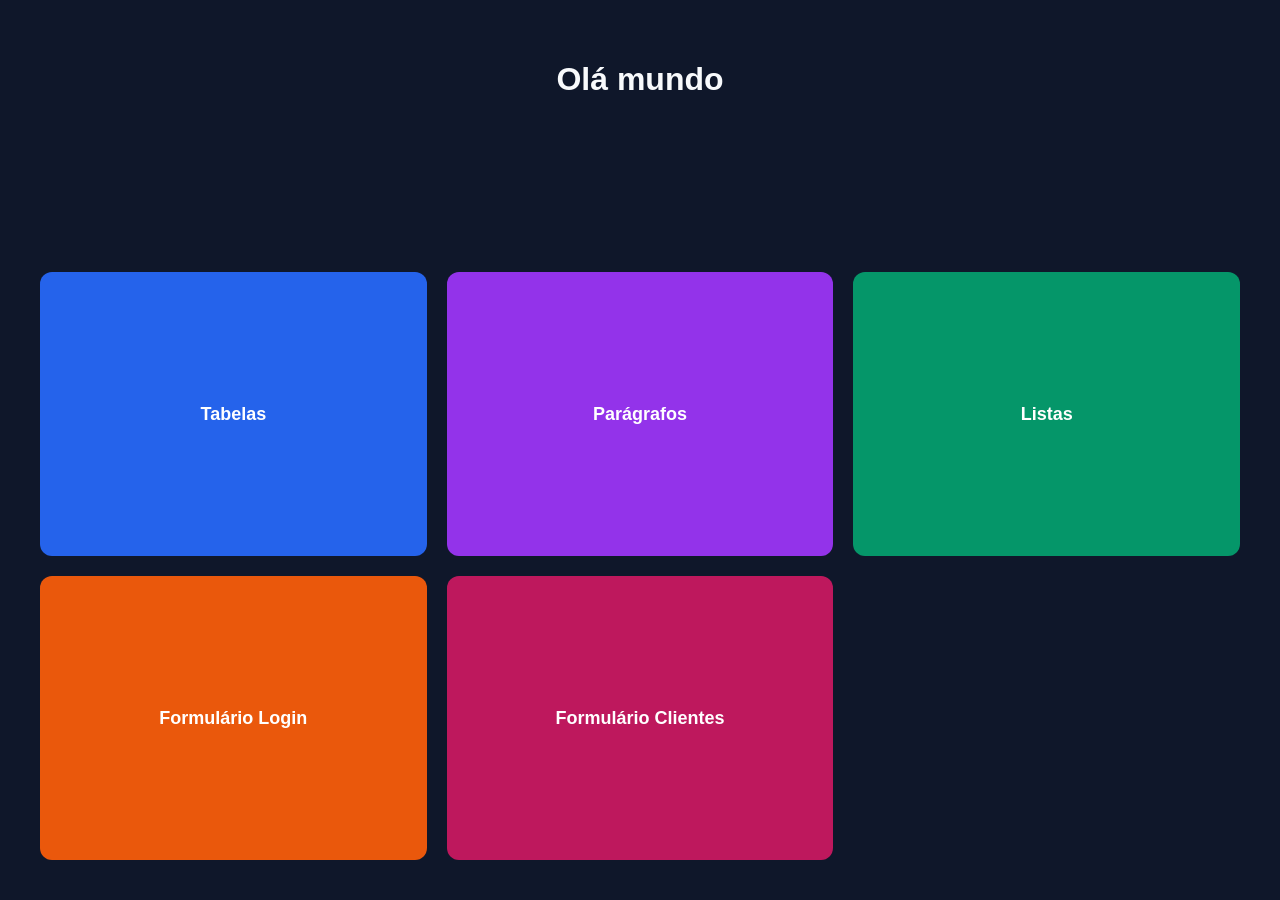
<file: index.html>
<!DOCYTPE html>
<html>
   <head>
       <title>Página inicial</title>
       <meta charset="UTF-8">
       <link rel="stylesheet" href="styles/index.css">
   </head>
   <body>
      <h1>Olá mundo</h1>

      <a href="tabelas.html">Tabelas</a>
      <a href="paragrafos.html">Parágrafos</a>
      <a href="listas.html">Listas</a>
      <a href="login.html">Formulário Login</a>
      <a href="clientes.html">Formulário Clientes</a>
   </body>
</html>
</file>
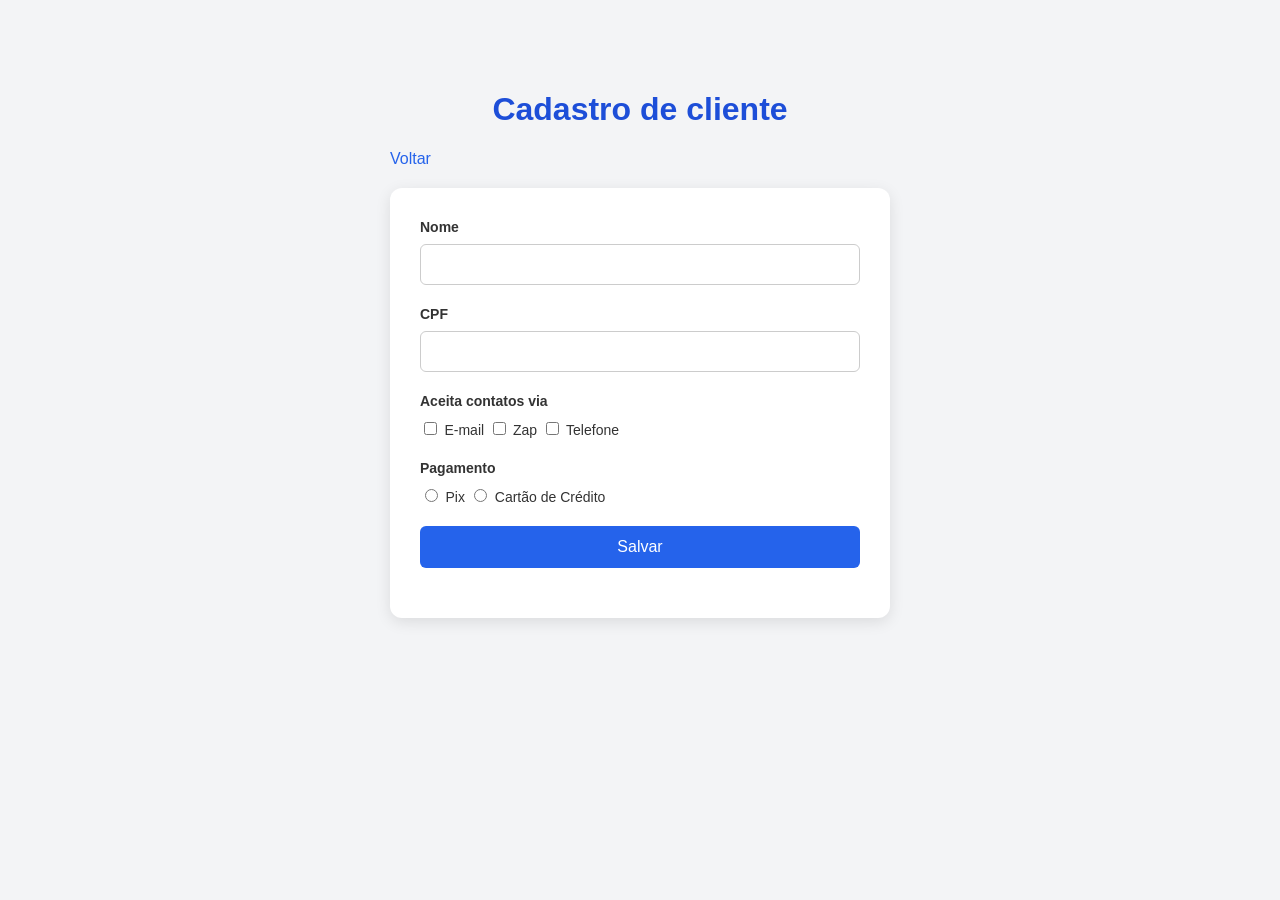
<file: clientes.html>
<!DOCTYPE html>
<html lang="pt-BR">
<head>
    <meta charset="UTF-8">
    <meta name="viewport" content="width=device-width, initial-scale=1.0">
    <title>Cadastro de clientes</title>
    <link rel="stylesheet" href="styles/clientes.css">
</head>
<body>
    <h1>Cadastro de cliente</h1>
    <a href="index.html">Voltar</a>

    <form method="get" action="salvar-cliente.php">
        <div>
            <label for="campo-nome">Nome</label>
            <input type="text" id="campo-nome" name="nome" minlength="3" maxlength="20" required>
        </div>

        <div>
            <label for="campo-cpf">CPF</label>
            <input type="text" id="campo-cpf" name="cpf" minlength="14" maxlength="14" required>
        </div>
        <div>
            <span>Aceita contatos via</span>
            <br>
            <input type="checkbox" id="campo-tipo-contato-email" name="tipo-contato" value="email">
            <label for="campo-tipo-contato-email">E-mail</label>
            <input type="checkbox" id="campo-tipo-contato-zap" name="tipo-contato" value="zap">
            <label for="campo-tipo-contato-zap">Zap</label>
            <input type="checkbox" id="campo-tipo-contato-telefone" name="tipo-contato" value="telefone">
            <label for="campo-tipo-contato-telefone">Telefone</label>
        </div>
        <div>
            <span>Pagamento</span>
            <br>
            <input type="radio" id="campo-pagamento-pix" name="pagamento" value="pix">
            <label for="campo-pagamento-pix">Pix</label>
            <input type="radio" id="campo-pagamento-cc" name="pagamento" value="cc">
            <label for="campo-pagamento-cc">Cartão de Crédito</label>
        </div>
        <div>
            <button type="submit">Salvar</button>
        </div>
    </form>
</body>
</html>
</file>
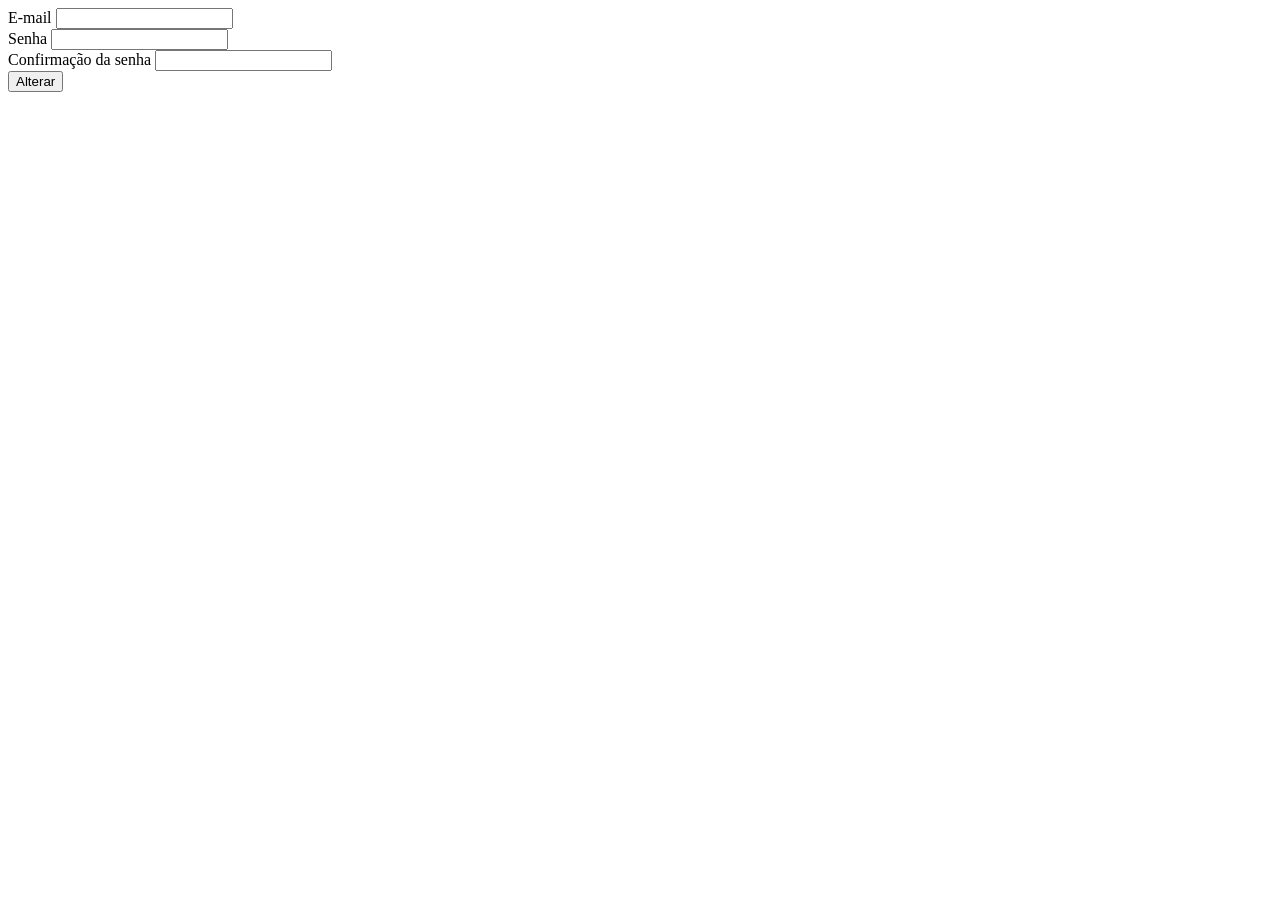
<file: esqueci-senha.html>
<!DOCTYPE html>
<html lang="pt-BR">
<head>
    <meta charset="UTF-8">
    <meta name="viewport" content="width=device-width, initial-scale=1.0">
    <title>Esqueci minha senha</title>
</head>
<body>
    <form action="esqueci-senha.php" method="get">
        <label for="campo-email">E-mail</label>
        <input type="email" id="campo-email" name="email" required>
        <br/>
        <label for="campo-senha">Senha</label>
        <input type="password" id="campo-senha" name="senha" required>
        <br/>
        <label for="campo-confirmacao-senha">Confirmação da senha</label>
        <input type="password" id="campo-confirmacao-senha" name="senha" required>
        <br/>
        <button type="submit">Alterar</button>
    </form>
</body>
</html>
</file>
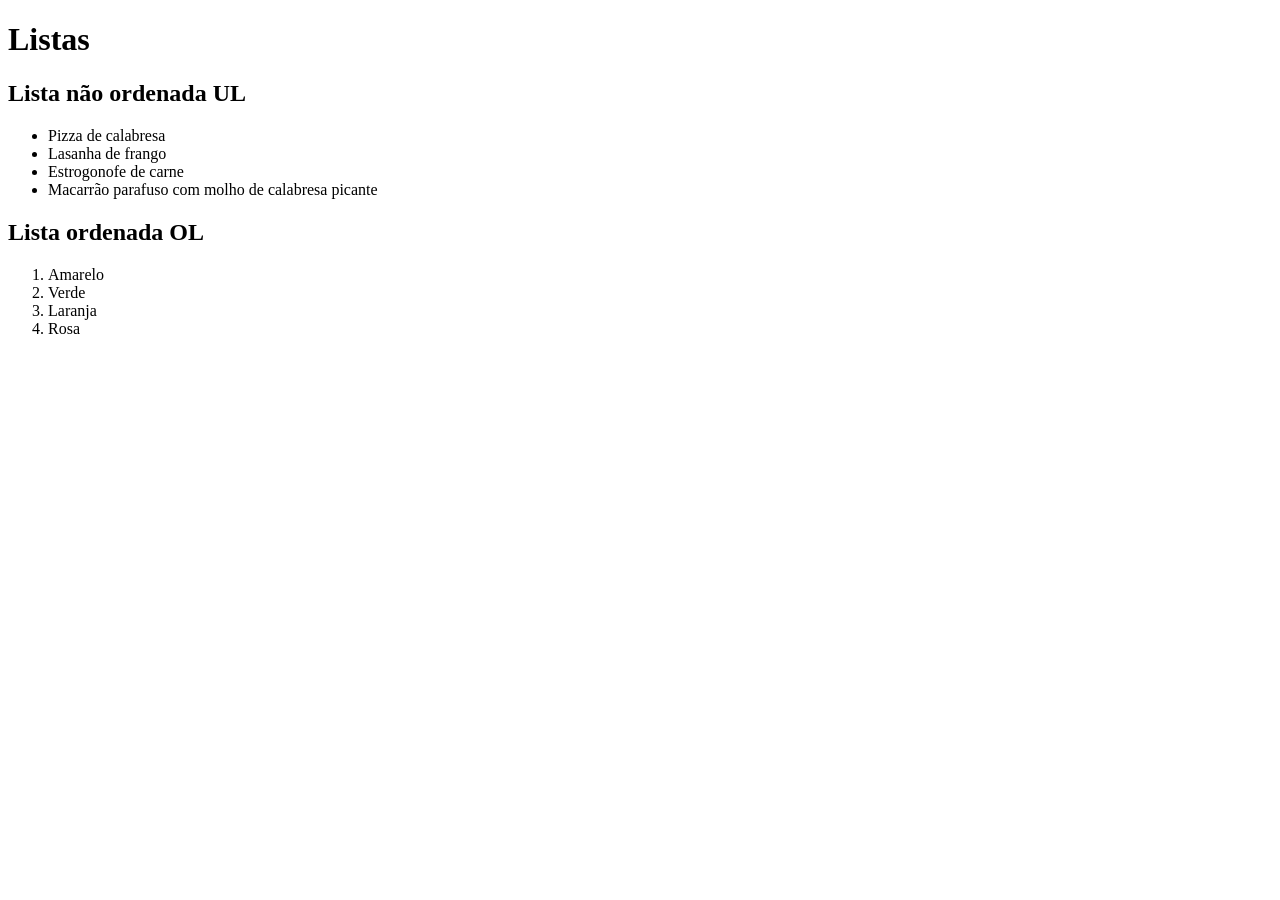
<file: listas.html>
<!DOCTYPE html>
<html>
    <head>
        <title>Listas</title>
        <meta charset="UTF-8">
    </head>
    <body>
        <h1>Listas</h1>
        <h2>Lista não ordenada UL</h2>
        <!-- ul é unsorted list (lista não ordenada) -->
        <ul>
            <li>Pizza de calabresa</li>
            <li>Lasanha de frango</li>
            <li>Estrogonofe de carne</li>
            <li>Macarrão parafuso com molho de calabresa picante</li>
        </ul>
        <h2>Lista ordenada OL</h2>
        <ol>
            <li>Amarelo</li>
            <li>Verde</li>
            <li>Laranja</li>
            <li>Rosa</li>
        </ol>
    </body>
</html>
</file>
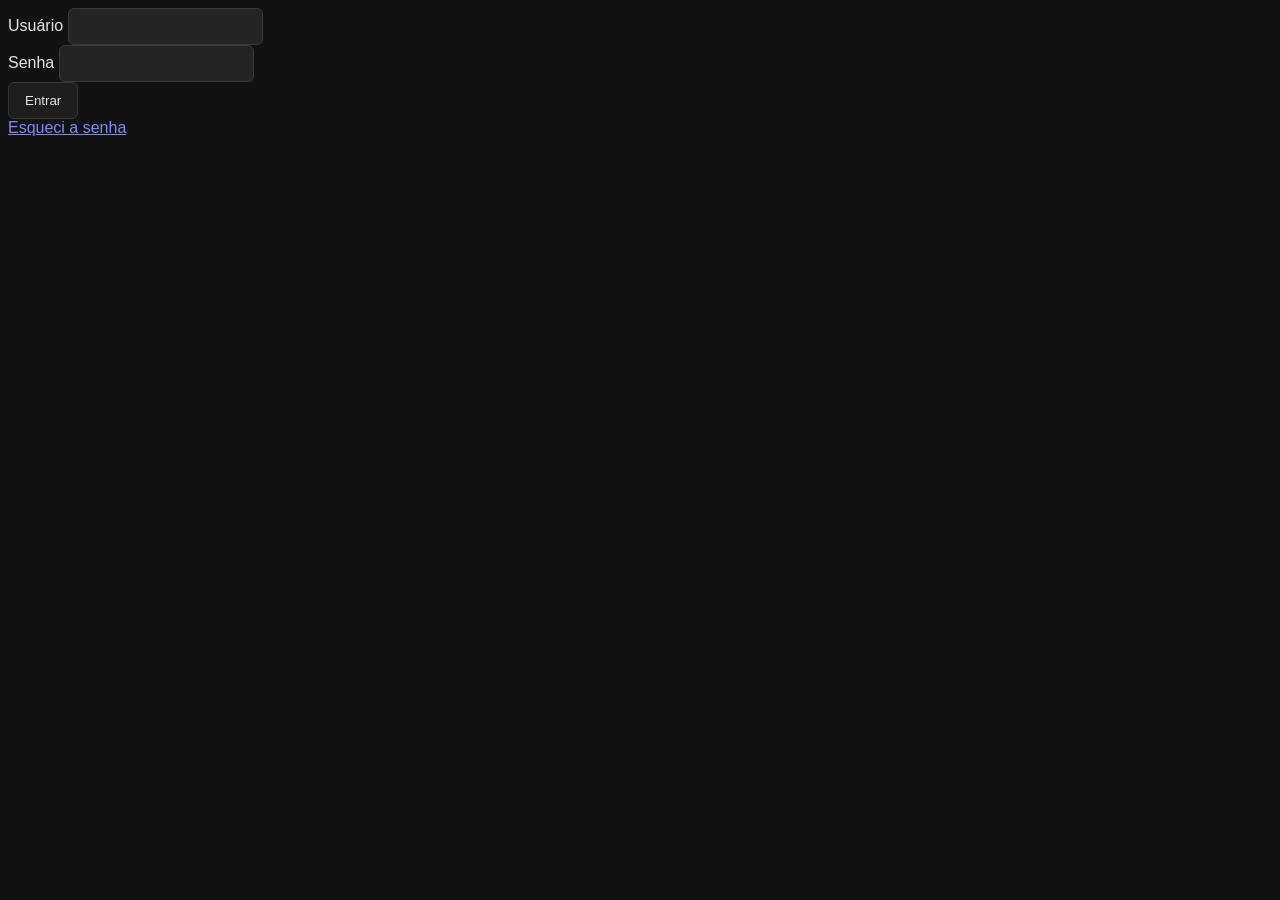
<file: login.html>
<!DOCTYPE html>
<html lang="pt-BR">

<head>
    <title>Login do sistema</title>
    <meta charset="UTF-8">
    <style>
        /* Tema dark global */
        :root {
            color-scheme: dark;
            --bg: #121212;
            --surface: #1e1e1e;
            --input-bg: #252525;
            --border: #3a3a3a;
            --text: #e5e5e5;
            --muted: #a0a0a0;
            --accent: #6366f1;
        }

        /* Página */
        html,
        body {
            background-color: var(--bg);
            color: var(--text);
            font-family: Arial, sans-serif;
        }

        /* Elementos gerais */
        * {
            scrollbar-color: #444 var(--bg);
        }

        div,
        section,
        main,
        header,
        footer,
        nav,
        article,
        aside,
        form,
        fieldset {
            border-color: var(--border);
        }

        /* Títulos e textos */
        h1,
        h2,
        h3,
        h4,
        h5,
        h6,
        p,
        label,
        span,
        legend,
        li,
        dt,
        dd,
        th,
        td {
            color: inherit;
        }

        /* Inputs e campos de formulário */
        input,
        textarea,
        select {
            background-color: var(--input-bg);
            color: var(--text);
            border: 1px solid var(--border);
            border-radius: 6px;
            padding: 10px 12px;
            outline: none;
            accent-color: var(--accent);
        }

        /* Placeholder */
        input::placeholder,
        textarea::placeholder {
            color: var(--muted);
            opacity: 1;
        }

        /* Foco nos campos */
        input:focus,
        textarea:focus,
        select:focus {
            border-color: var(--accent);
            box-shadow: 0 0 0 2px rgb(99 102 241 / 20%);
        }

        /* Opções dos selects */
        option {
            background-color: var(--input-bg);
            color: var(--text);
        }

        /* Botões */
        button,
        input[type="button"],
        input[type="submit"],
        input[type="reset"] {
            background-color: var(--surface);
            color: var(--text);
            border: 1px solid var(--border);
            border-radius: 6px;
            padding: 10px 16px;
            cursor: pointer;
        }

        button:hover,
        input[type="button"]:hover,
        input[type="submit"]:hover,
        input[type="reset"]:hover {
            background-color: #333;
        }

        /* Links */
        a {
            color: #818cf8;
        }

        a:hover {
            color: #a5b4fc;
        }

        /* Tabelas */
        table {
            background-color: var(--surface);
            border-collapse: collapse;
        }

        th,
        td {
            border: 1px solid var(--border);
            padding: 10px;
        }

        th {
            background-color: #292929;
        }

        /* Linhas e separadores */
        hr {
            border: 0;
            border-top: 1px solid var(--border);
        }

        /* Seleção de texto */
        ::selection {
            background-color: var(--accent);
            color: white;
        }

        /* Campos desativados */
        input:disabled,
        textarea:disabled,
        select:disabled,
        button:disabled {
            opacity: 0.5;
            cursor: not-allowed;
        }
    </style>
</head>

<body>
    <!-- 
            Campo de usuário
            Campo de senha
            Link para outra página de cadastro
            Link para outra página de esqueceu a senha
            Botão de login
        -->
    <form action="salvar.php" method="get">
        <label for="campo-usuario">Usuário</label>
        <input type="text" id="campo-usuario" name="usuario">
        <br />
        <label for="campo-senha">Senha</label>
        <input type="password" id="campo-senha" name="senha">
        <br/>
        <button type="submit">Entrar</button>
    </form>
    <a href="esqueci-senha.html">Esqueci a senha</a>

</body>

</html>
</file>
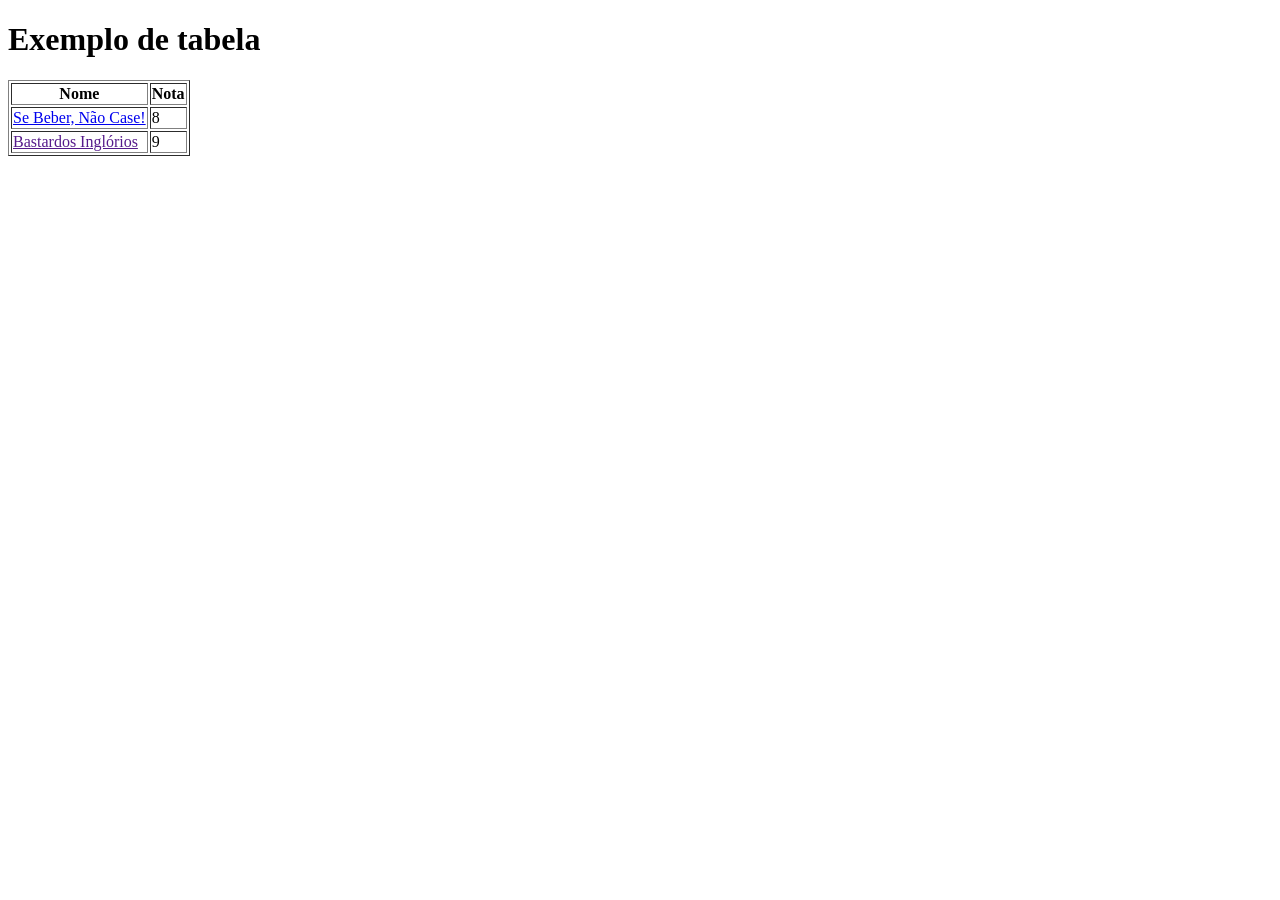
<file: tabelas.html>
<!DOCTYPE html>
<html>
   <head>
      <title>Tabelas</title>
      <meta charset="UTF-8">
   </head>
   <body>
      <h1>Exemplo de tabela</h1>

      <table border="1">
         <thead>
            <tr>
                <th>Nome</th>
                <th>Nota</th>
            </tr>
         </thead>
         <tbody>
            <tr>
                <td>
		   <a target="_blank" href="https://www.youtube.com/watch?v=_PvdlXD1yFY">Se Beber, Não Case!</a>
 		</td>
		<td>8</td>
            </tr>
	    <tr>
	        <td>
		    <a target="_blank" href="">Bastardos Inglórios</a>
		</td>
		<td>9</td>
            </tr>
         </tbody>
      </table>
   </body>
</html>
</file>
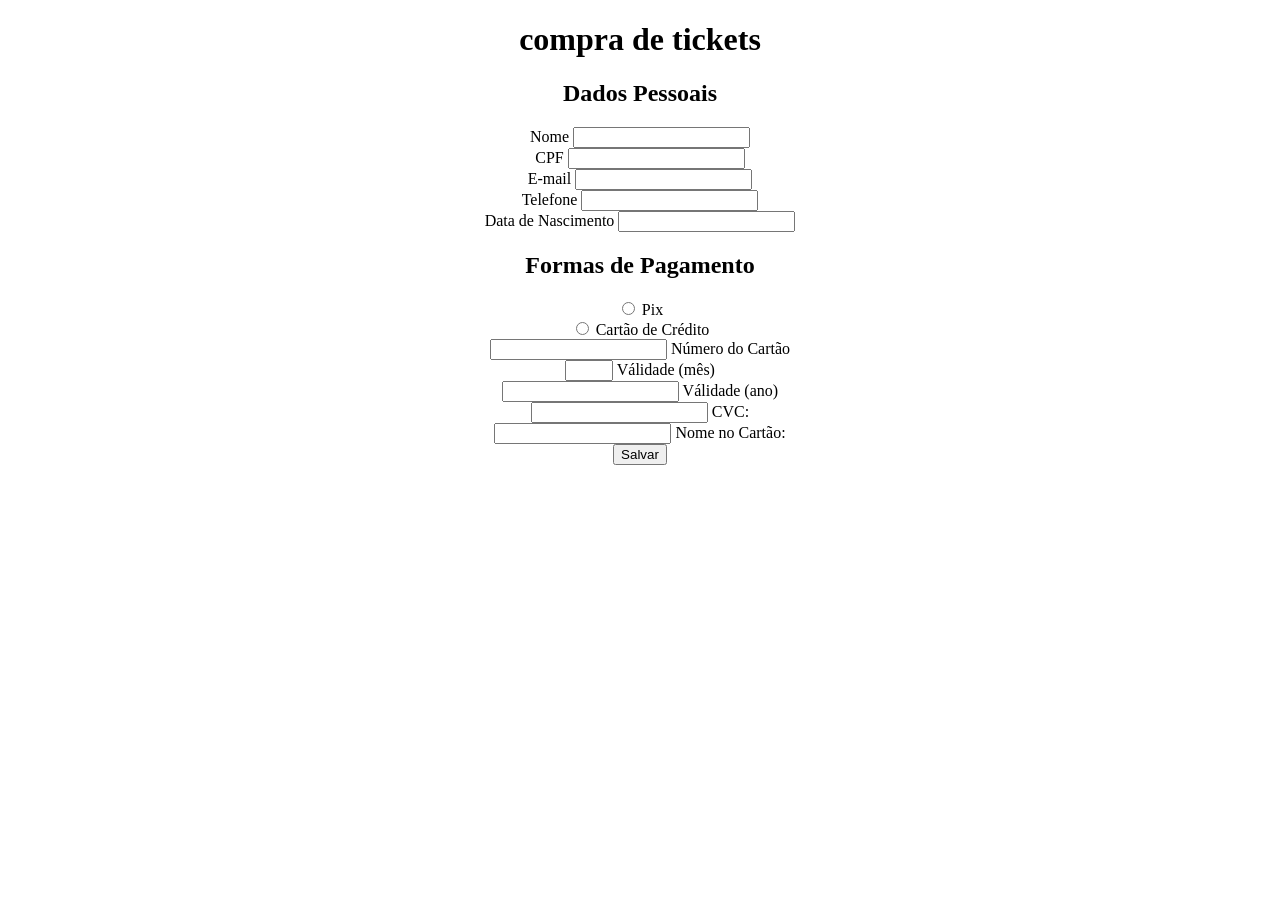
<file: tickets.html>
<!DOCTYPE html>
<html lang="en">
<head>
    <meta charset="UTF-8">
    <meta name="viewport" content="width=device-width, initial-scale=1.0">
    <title>Tickets</title>
</head>
<body style="text-align: center;">
    <h1>compra de tickets</h1>
    <h2>Dados Pessoais</h2>
    <form method="get" action="salvar-cliente.php">
        <div>
            <label for="campo-nome">Nome</label>
            <input type="text" id="campo-nome" name="nome" minlength="3" maxlength="20" required>
        </div>

        <div>
            <label for="campo-cpf">CPF</label>
            <input type="text" id="campo-cpf" name="cpf" pattern=[0-9] {11}maxlength="11" required>
        </div>
        <div>
            <label for="campo-contato-email">E-mail</label>
            <input type="text" id="campo-contato-email" name="contato"><br>
            <label for="campo-contato-telefone">Telefone</label>
            <input type="text" id="campo-contato-telefone" name="contato"><br>
            <label for="campo-data-nascimento">Data de Nascimento</label>
            <input type="text" id="campo-data-nascimento" name="data" minlength="16" maxlength="60" required>
        </div>
        <div>
            <h2>Formas de Pagamento</h2>
            <input type="radio" id="campo-pagamento-pix" name="pagamento" value="pix">
            <label for="campo-pagamento-pix">Pix</label><br>
            <input type="radio" id="campo-pagamento-cc" name="pagamento" value="cc">
            <label for="campo-pagamento-cc">Cartão de Crédito</label>
        </div>
        <div>    
            <input type="text" id="campo-numero-cartao" name="numero-cartao" pattern="[0-9] {16}">
            <label for="campo-numero-cartao">Número do Cartão</label><br>
            <input type="number" id="validade-mes" name="validade-mes" min="1" max="12" required>
            <label for="campo-validade-mes">Válidade (mês)</label><br>
            <input type="number" id="validade-ano" name="validade-ano" min="2026" max="2036 required required">
            <label for="campo-validade-ano">Válidade (ano)</label><br>
            <input type="text" id="cvc" name="cvc" minlength="3" maxlength="3" required>
            <label for="cvc">CVC:</label><br>
            <input type="text" id="nome-cartao" name="nome-cartao" minlenth="5" maxlength="50" required>
            <label for="nome-cartao">Nome no Cartão:</label><br>
        </div>
        <div>
            <button type="submit">Salvar</button>
        </div>

    </form>
</body>
</html>
</file>
<file: styles/index.css>
/* Página */
body {
    font-family: Arial, sans-serif;
    background-color: #0f172a;
    color: white;
    margin: 0;
    padding: 40px;

    display: grid;
    grid-template-columns: repeat(3, 1fr);
    gap: 20px;
}

/* Título */
h1 {
    grid-column: 1 / -1;
    text-align: center;
    margin-bottom: 30px;
    color: #f8fafc;
}

/* Cards */
a {
    display: flex;
    align-items: center;
    justify-content: center;

    min-height: 120px;
    padding: 20px;

    color: white;
    text-decoration: none;
    text-align: center;
    font-size: 18px;
    font-weight: bold;

    border-radius: 12px;
    transition: 0.3s;
}

/* Cor de cada card */
a:nth-of-type(1) {
    background-color: #2563eb;
}

a:nth-of-type(2) {
    background-color: #9333ea;
}

a:nth-of-type(3) {
    background-color: #059669;
}

a:nth-of-type(4) {
    background-color: #ea580c;
}

a:nth-of-type(5) {
    background-color: #be185d;
}

/* Efeito hover */
a:hover {
    transform: translateY(-5px);
    filter: brightness(1.2);
    box-shadow: 0 8px 20px rgba(0, 0, 0, 0.4);
}

/* Responsividade */
@media (max-width: 700px) {
    body {
        grid-template-columns: repeat(2, 1fr);
        padding: 20px;
    }
}

@media (max-width: 450px) {
    body {
        grid-template-columns: 1fr;
    }
}
</file>
<file: styles/clientes.css>
/* Estilo geral */
body {
    font-family: Arial, sans-serif;
    background-color: #f3f4f6;
    color: #333;
    max-width: 500px;
    margin: 50px auto;
    padding: 20px;
}

/* Título */
h1 {
    text-align: center;
    color: #1d4ed8;
}

/* Link Voltar */
a {
    display: inline-block;
    margin-bottom: 20px;
    color: #2563eb;
    text-decoration: none;
}

a:hover {
    text-decoration: underline;
}

/* Formulário */
form {
    background-color: white;
    padding: 30px;
    border-radius: 12px;
    box-shadow: 0 4px 15px rgba(0, 0, 0, 0.1);
}

/* Espaçamento dos grupos */
form > div {
    margin-bottom: 20px;
}

/* Labels */
label,
span {
    font-size: 14px;
}

div > label:first-child,
div > span {
    font-weight: bold;
}

/* Campos de texto */
input[type="text"] {
    display: block;
    width: 100%;
    padding: 12px;
    margin-top: 8px;
    border: 1px solid #ccc;
    border-radius: 6px;
    box-sizing: border-box;
}

/* Campo selecionado */
input[type="text"]:focus {
    outline: none;
    border-color: #2563eb;
}

/* Checkbox e radio */
input[type="checkbox"],
input[type="radio"] {
    accent-color: #2563eb;
    cursor: pointer;
    margin-top: 12px;
}

/* Botão Salvar */
button {
    width: 100%;
    padding: 12px;
    background-color: #2563eb;
    color: white;
    border: none;
    border-radius: 6px;
    font-size: 16px;
    cursor: pointer;
}

button:hover {
    background-color: #1d4ed8;
}

/* Responsividade */
@media (max-width: 600px) {
    body {
        margin: 20px auto;
        padding: 15px;
    }

    form {
        padding: 20px;
    }
}
</file>
